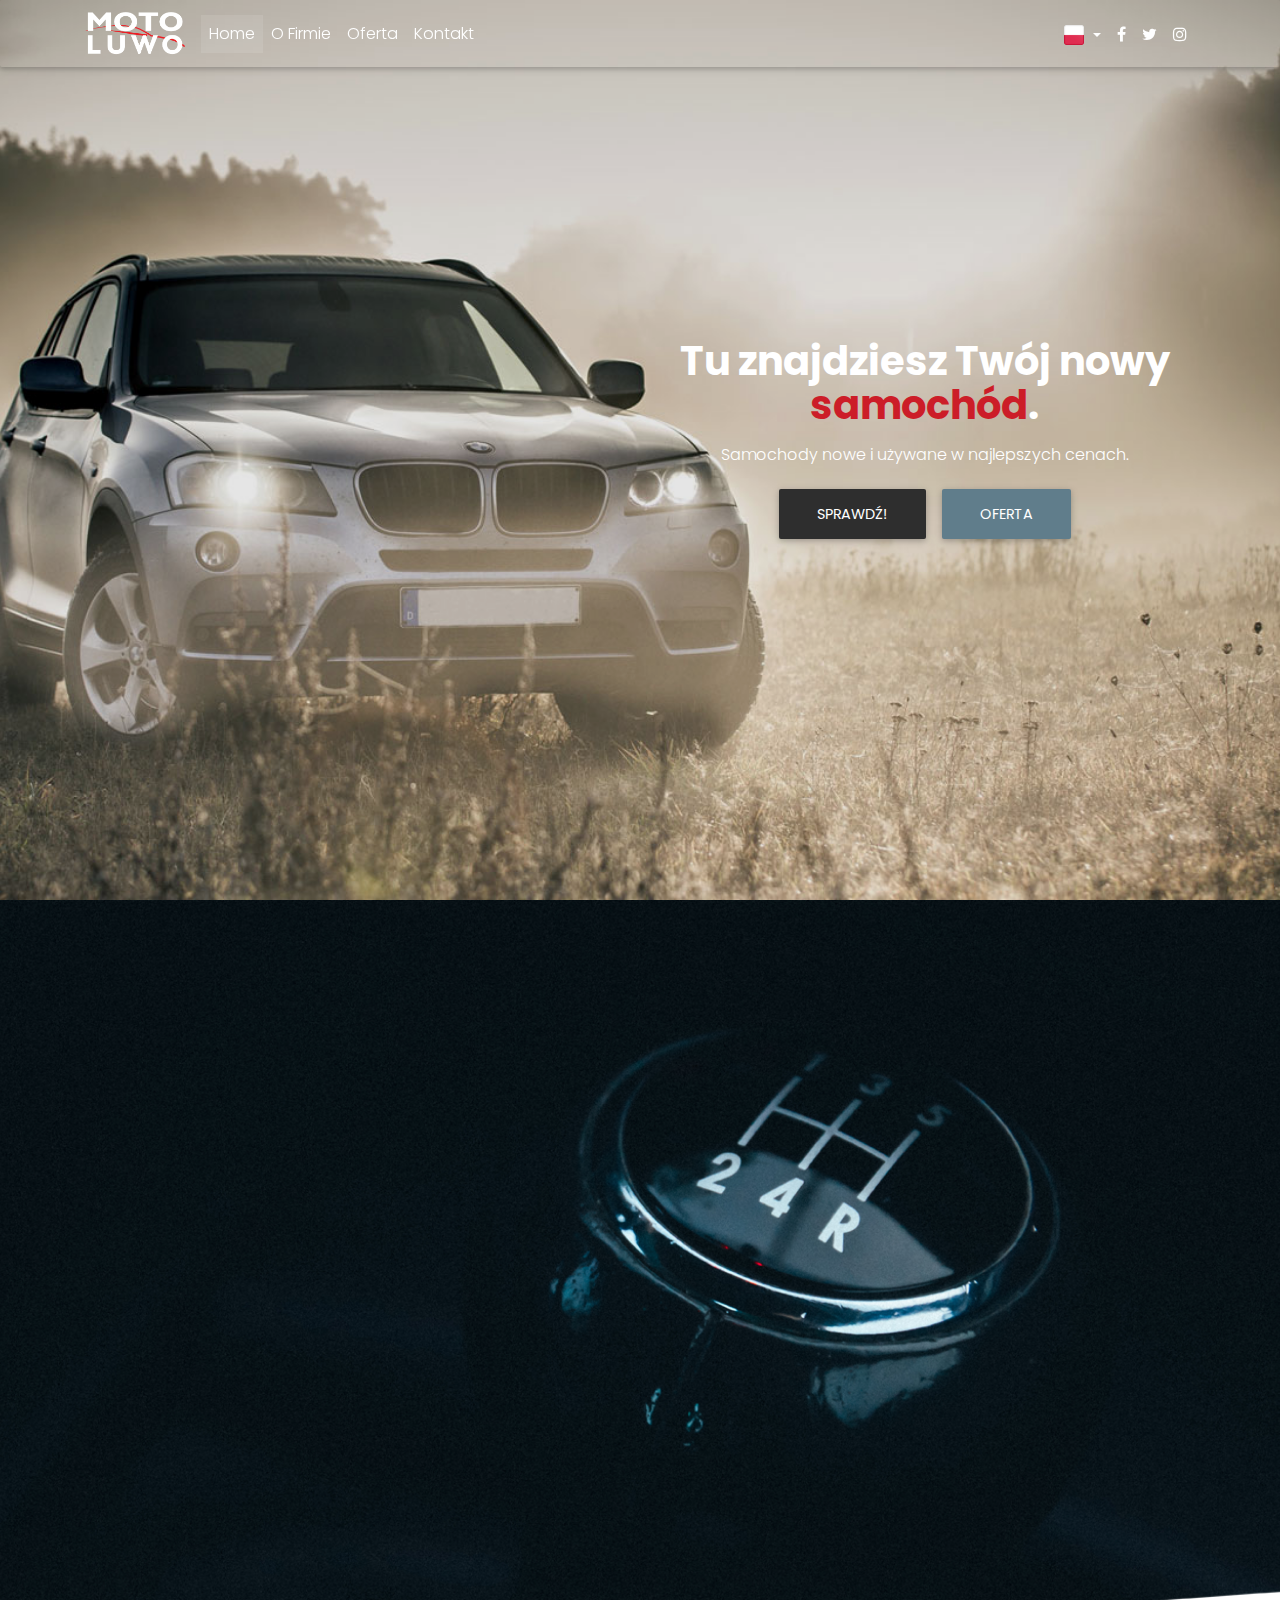
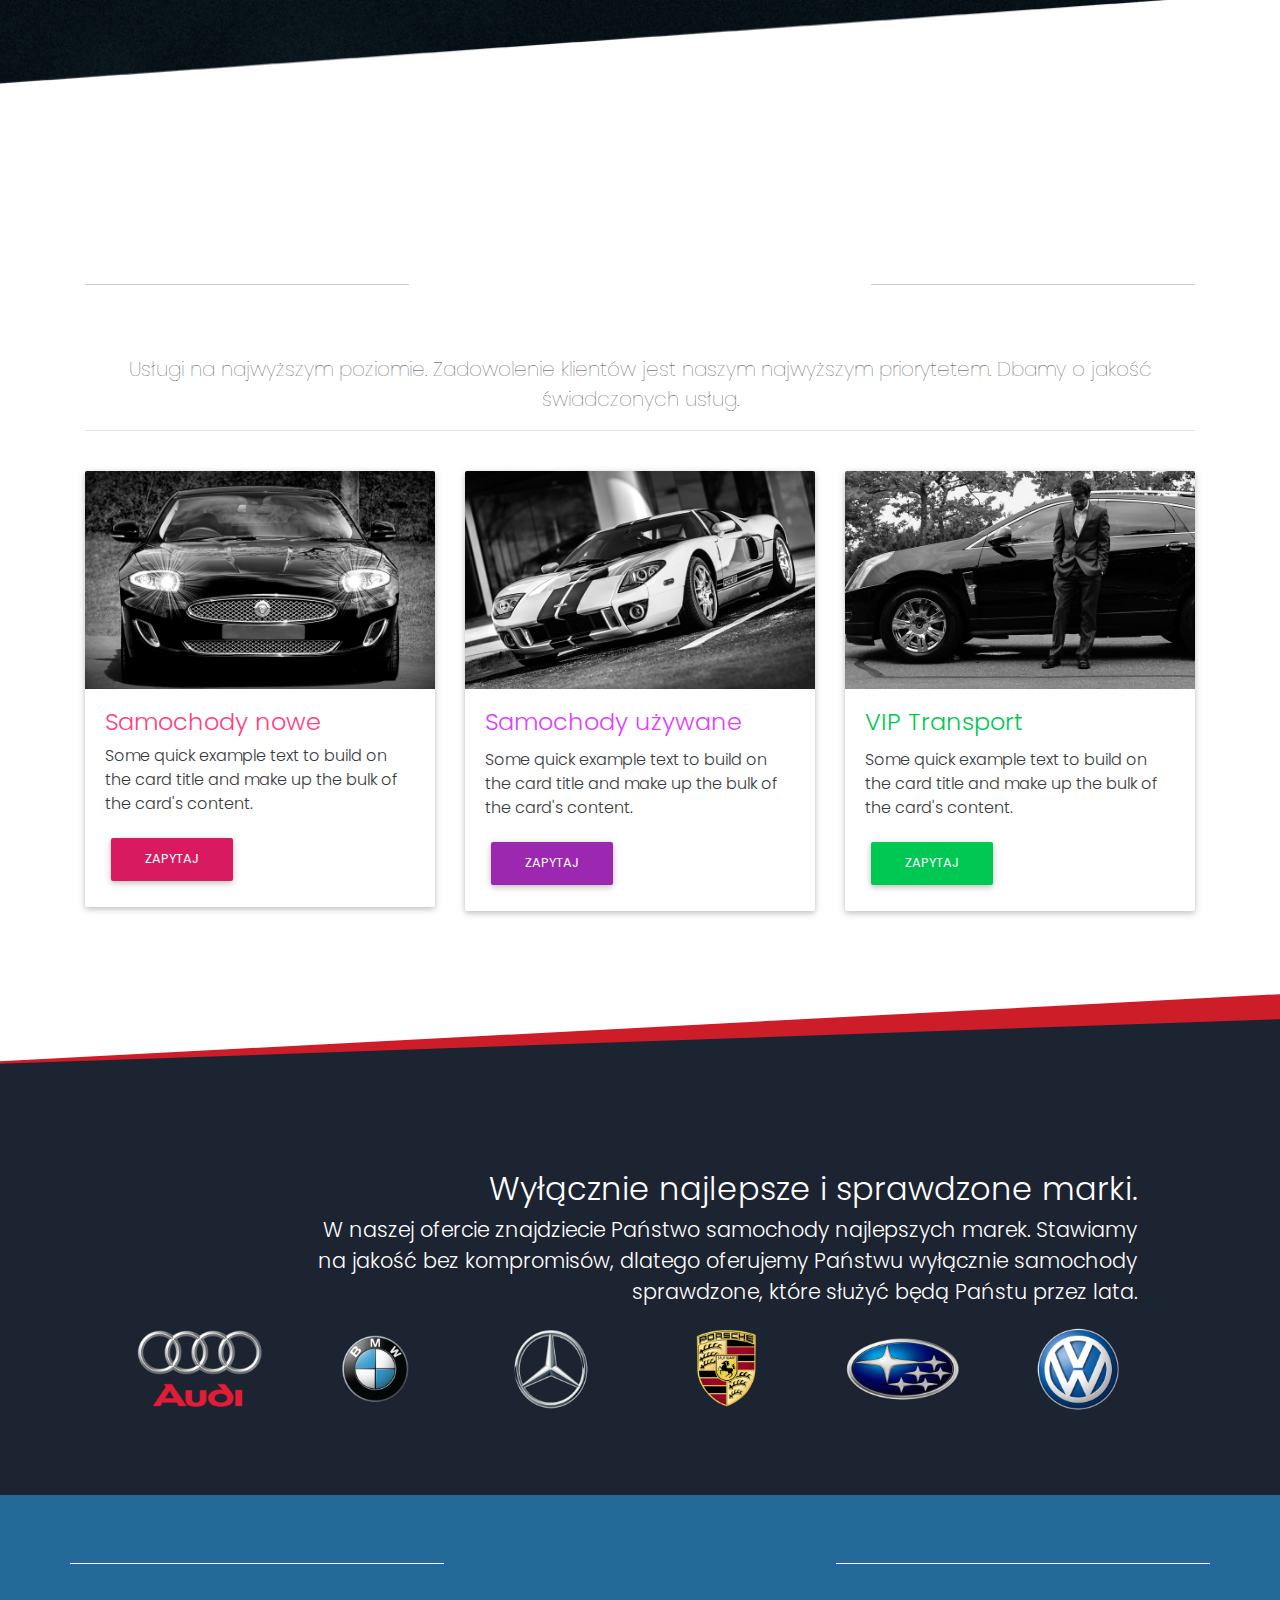
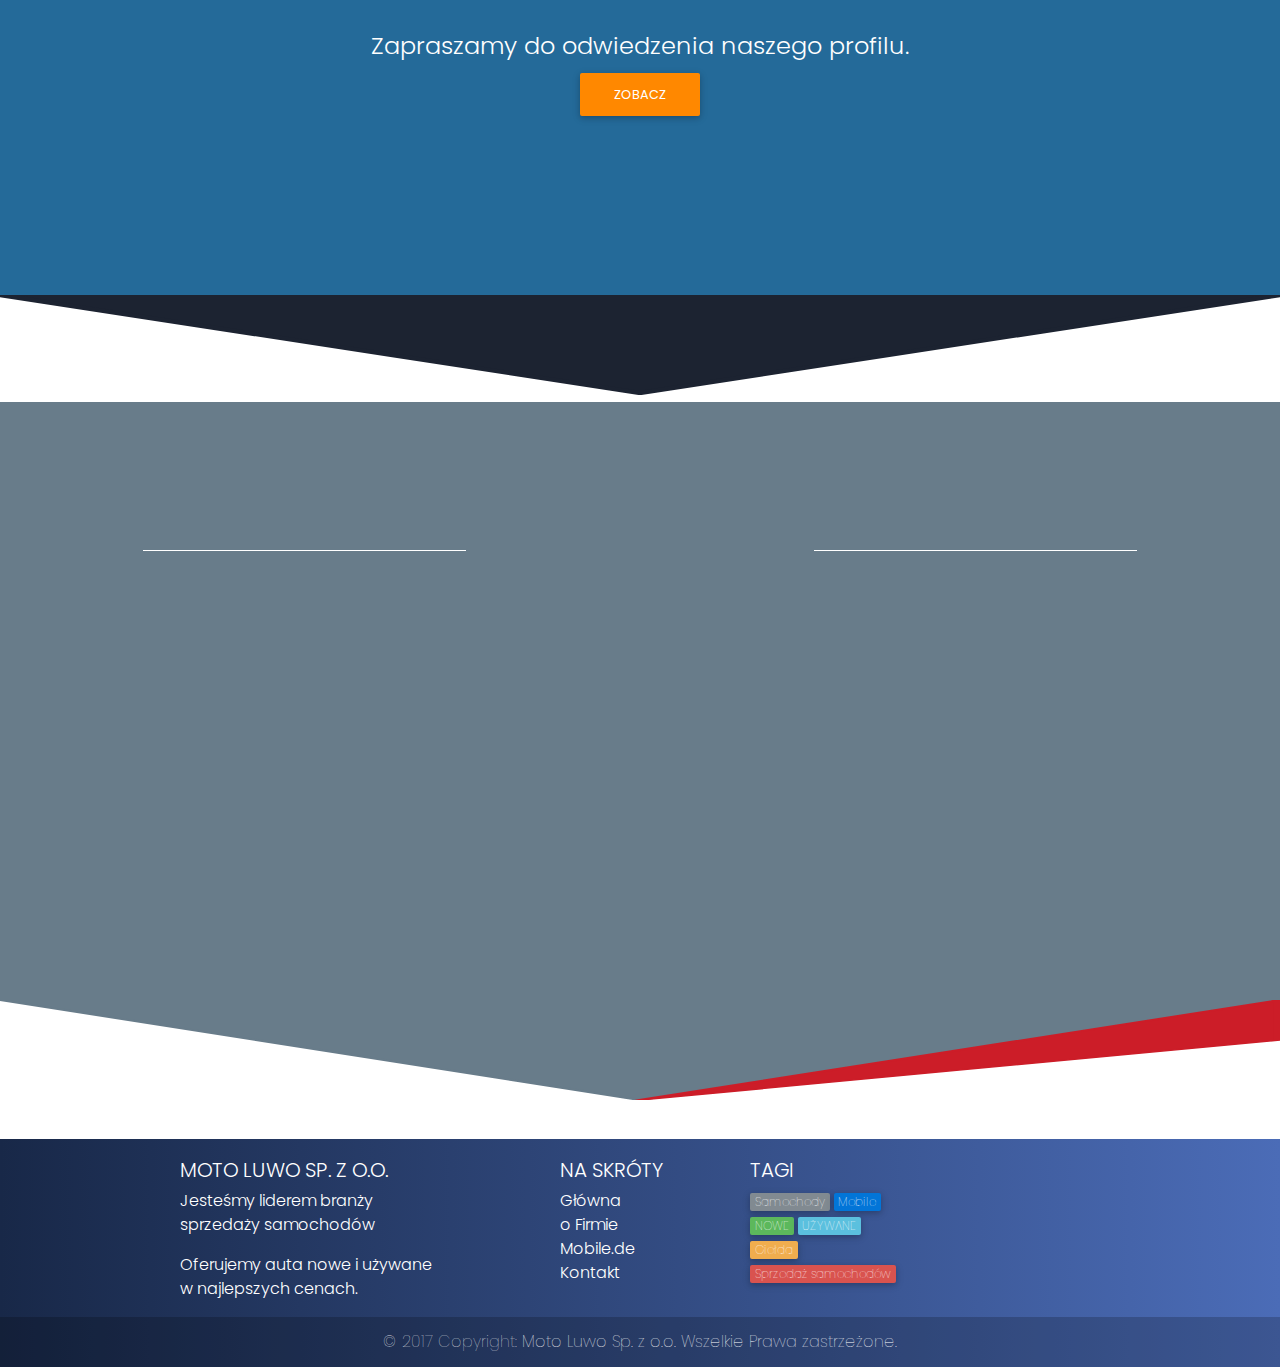
<file: index.html>
<!DOCTYPE html>
<html lang="en">

<head>
    <meta charset="utf-8">
    <meta name="viewport" content="width=device-width, initial-scale=1, shrink-to-fit=no">
    <meta http-equiv="x-ua-compatible" content="ie=edge">

    <title>Motoluwo - All about cars</title>
    <!-- Font Awesome -->
    <link rel="stylesheet" href="https://maxcdn.bootstrapcdn.com/font-awesome/4.6.0/css/font-awesome.min.css">
    <!-- Linear Icons -->
    <link rel="stylesheet" href="https://cdn.linearicons.com/free/1.0.0/icon-font.min.css">
    <!-- Bootstrap core CSS -->
    <link href="css/bootstrap.min.css" rel="stylesheet">
    <!-- Material Design Bootstrap -->
    <link href="sass/mdb.css" rel="stylesheet">
</head>

<body>
    <!--Navbar-->
    <nav class="navbar navbar-dark navbar-fixed-top scrolling-navbar">

        <!-- Collapse button-->
        <button class="navbar-toggler hidden-sm-up" type="button" data-toggle="collapse" data-target="#collapseEx">
            <i class="fa fa-bars"></i>
        </button>

        <div class="container">

            <!--Collapse content-->
            <div class="collapse navbar-toggleable-xs" id="collapseEx">
                <!--Navbar Brand-->
                <a class="navbar-brand" href="index.html"><img src="img/logo/moto_luwo_logo_white.png" alt="" width="100px"></a>
                <!--Links-->
                <ul class="nav navbar-nav">
                    <li class="nav-item active">
                        <a class="nav-link" href="index.html">Home <span class="sr-only">(current)</span></a>
                    </li>
                    <li class="nav-item">
                        <a class="nav-link" href="firma.html">O Firmie</a>
                    </li>
                    <li class="nav-item">
                        <a class="nav-link" href="oferta.html">Oferta</a>
                    </li>
                    <li class="nav-item">
                        <a class="nav-link" href="kontakt.html">Kontakt</a>
                    </li>
                </ul>
                <!--Navbar icons-->
                <ul class="nav navbar-nav nav-flex-icons">
                    <!-- Języki -->
                      <li class="nav-item btn-group">
                        <a class="nav-link dropdown-toggle" id="dropdownMenu2" data-toggle="dropdown" aria-haspopup="true" aria-expanded="false"> <img src="img/lang/polish.png" width="20px;" alt=""> </a>
                          <div class="dropdown-menu" aria-labelledby="dropdownMenu2">
                            <ul class="dropdown-item item item-lang">
                              <li class="item-left "><a href=""><img src="img/lang/german.png" alt="" width="20px"> Deutsch</a></li>
                            </ul>
                          </div>
                      </li>
                    <li class="nav-item">
                        <a class="nav-link"><i class="fa fa-facebook"></i></a>
                    </li>
                    <li class="nav-item">
                        <a class="nav-link"><i class="fa fa-twitter"></i></a>
                    </li>
                    <li class="nav-item">
                        <a class="nav-link"><i class="fa fa-instagram"></i></a>
                    </li>
                </ul>
            </div>
            <!--/.Collapse content-->

        </div>

    </nav>
    <!--/.Navbar-->

    <!--Hero-->
    <div class="view hm-black-slight hero-view">
        <div class="full-bg-img flex-center">

        <div class="container">
            <div class="row">
                <div class="col-md-6">

                </div>
                <div class="col-md-6">
                    <ul>
                <li>
                    <h1 class="h1-responsive wow fadeInDown" data-wow-delay="0.2s">Tu znajdziesz Twój nowy <span class="moto-text-red">samochód</span>.</h1></li>
                <li>
                    <p class="wow fadeInDown">Samochody nowe i używane w najlepszych cenach.</p>
                </li>
                <li>
                    <a id="start" class="btn btn-elegant btn-lg wow fadeInLeft" data-wow-delay="0.2s">Sprawdź!</a>
                    <a href="oferta.html" class="btn btn-blue-grey btn-lg wow fadeInRight" data-wow-delay="0.2s">Oferta</a>
                </li>
            </ul>
                </div>
            </div>
        </div>

        </div>
    </div>
    <!--/.Hero-->

    <!-- First section -->
    <div class="main-view outer">
        <div class="container">
            <div class="row main-text">
                <div class="col-md-6 wow fadeInLeft">
                    <h2>Witaj na naszej stronie</h2>
                    <hr>
                    <p class="lead">Firma MOTO LUWO Sp. z o.o. to zespół ludzi, którzy wychodząc naprzeciw Twoim potrzebom oferują odpowiednio dopasowany model samochodu, dzięki czemu będziesz zadowolony,  zaoszczędzisz czas oraz pieniądze.</p>
                    <br>
                    <button type="button" class="btn btn-danger intro-button end">Poznaj nasze usługi!</button>
                </div>
                <div class="col-md-6">

                </div>
            </div>
        </div>
    </div>
     <!-- /. First Section -->

    <!-- Second Section -->
    <div class="container second-section">
        <div class="row">
            <div class="col-xs-12">
                <div class="divider-new dark">
                        <h2 class="h2-responsive wow fadeInUp target-scroll">Naszym Klientom oferujemy</h2>
                </div>
                <p class="lead text-xs-center">Usługi na najwyższym poziomie. Zadowolenie klientów jest naszym najwyższym priorytetem. Dbamy o jakość świadczonych usług.</p>
                <hr>
                <br>
            </div>
        </div>
        <div class="row">
            <div class="col-md-4">
                <!--Card-->
                <div class="card">

                    <!--Card image-->
                    <div class="view overlay hm-white-slight">
                        <img src="img/card_car_1.jpg" alt="">
                        <a href="#">
                            <div class="mask waves-effect waves-light"></div>
                        </a>
                    </div>
                    <!--/.Card image-->

                    <!--Card content-->
                    <div class="card-block">
                        <!--Title-->
                        <h4 class="card-titl buy-card">Samochody nowe</h4>
                        <!--Text-->
                        <p class="card-text">Some quick example text to build on the card title and make up the bulk of the card's content.</p>
                        <a href="oferta.html" class="btn  pink darken-1"> <span class="lnr lnr-chevron-right"></span> Zapytaj</a>
                    </div>
                    <!--/.Card content-->

                </div>
                <!--/.Card-->
            </div>
            <div class="col-md-4">
                <!--Card-->
                <div class="card">

                    <!--Card image-->
                    <div class="view overlay hm-white-slight">
                        <img src="img/card_car_3.jpg" alt="">
                        <a href="#">
                            <div class="mask waves-effect waves-light"></div>
                        </a>
                    </div>
                    <!--/.Card image-->

                    <!--Card content-->
                    <div class="card-block">
                        <!--Title-->
                        <h4 class="card-title sell-card">Samochody używane</h4>
                        <!--Text-->
                        <p class="card-text">Some quick example text to build on the card title and make up the bulk of the card's content.</p>
                        <a href="oferta.html" class="btn  purple accent-5"> <span class="lnr lnr-chevron-right"></span> Zapytaj</a>

                    </div>
                    <!--/.Card content-->

                </div>
                <!--/.Card-->
            </div>
            <div class="col-md-4">
                <!--Card-->
                    <div class="card">

                        <!--Card image-->
                        <div class="view overlay hm-white-slight">
                            <img src="img/card_car_4.jpg" alt="">
                            <a href="#">
                                <div class="mask waves-effect waves-light"></div>
                            </a>
                        </div>
                        <!--/.Card image-->

                        <!--Card content-->
                        <div class="card-block">
                            <!--Title-->
                            <h4 class="card-title serwis-card">VIP Transport</h4>
                            <!--Text-->
                            <p class="card-text">Some quick example text to build on the card title and make up the bulk of the card's content.</p>
                            <a href="oferta.html" class="btn  green accent-4"> <span class="lnr lnr-chevron-right"></span> Zapytaj</a>
                        </div>
                        <!--/.Card content-->

                    </div>
                    <!--/.Card-->
            </div>
        </div>
    </div>
    <!-- Second Section -->

  <div class="test">
  <!-- Top Navigation -->
      <main>
      </main>
      <section class="ss-style-doublediagonal">
            <div class="container">
                <div class="row">
                    <div class="col-md-10 offset-md-2">
                    <h2 class="text-sm-right">Wyłącznie najlepsze i sprawdzone marki.</h2>
                       <p class="text-sm-right">W naszej ofercie znajdziecie Państwo samochody najlepszych marek. Stawiamy na jakość bez kompromisów, dlatego oferujemy Państwu wyłącznie samochody sprawdzone, które służyć będą Państu przez lata.</p>

                    </div>
                    <div class="car-logos">
                        <div class="row">
                            <div class="col-md-2"><img src="img/audi_logo.png" class="img-fluid" alt=""></div>
                            <div class="col-md-2"><img src="img/bmw_logo.png" class="img-fluid" alt=""></div>
                            <div class="col-md-2"><img src="img/mercedes_logo.png" class="img-fluid" alt=""></div>
                            <div class="col-md-2"><img src="img/porsche_logo.png" class="img-fluid" alt=""></div>
                            <div class="col-md-2"><img src="img/subaru_logo.png" class="img-fluid" alt=""></div>
                            <div class="col-md-2"><img src="img/vw_logo.png" class="img-fluid" alt=""></div>
                        </div>
                    </div>
                </div>
            </div>
      </section>

      <section class="paralax ss-style-bigtriangle view hm-black-light">
        <div class="full-bg-img">
            <div class="container">
                <div class="row">
                    <div class="divider-new">
                        <h2 class="h2-responsive wow fadeInUp">Jesteśmy na Mobile.de!</h2>
                    </div>
                    <h4>Zapraszamy do odwiedzenia naszego profilu.</h4>
                    <a href="https://home.mobile.de/MOTOLUWOSPZOO#ses" target="_blank"><button type="button" class="btn btn-warning">Zobacz</button></a>
                </div>
            </div>
         </div>
      </section>
      <svg id="bigTriangleColor" xmlns="http://www.w3.org/2000/svg" version="1.1" width="100%" height="100" viewBox="0 0 100 102" preserveAspectRatio="none">
        <path d="M0 0 L50 100 L100 0 Z" />
      </svg>
      <section class="color main-contact">
        <div class="container">
            <div id="contact">
                    <div class="divider-new">
                        <h2 class="h2-responsive wow fadeInUp">Skontaktuj się z nami</h2>
                    </div>
                <div class="row">
                <!--First column-->
                <div class="col-md-8">
                    <div id="map-container" class="z-depth-1 wow fadeInUp" style="height: 300px"></div>
                </div>
                <!--/First column-->

                <!--Second column-->
                <div class="col-md-4">
                    <ul class="text-xs-center contact-list">
                        <li class="wow fadeInUp" data-wow-delay="0.2s">
                            <h4 class="text-uppercase">Moto Luwo Sp. z o.o.</h4>
                        </li>
                        <li class="wow fadeInUp" data-wow-delay="0.2s"><span class="lnr lnr-map-marker"></span>
                            <p>ul. Marii Jaremy 14/43,<br> 31-318 Kraków <br> Polska</p>
                        </li>

                        <li class="wow fadeInUp" data-wow-delay="0.3s"><span class="lnr lnr-phone-handset"></span>
                            <p>Tel. +48 668 278 813</p>
                        </li>

                        <li class="wow fadeInUp" data-wow-delay="0.4s"><span class="lnr lnr-envelope"></span>
                            <p><a href="mailto:t.lubiarz@motoluwo.com.pl">t.lubiarz@motoluwo.com.pl</a></p>
                        </li>
                    </ul>
                </div>
                <!--/Second column-->
            </div>
            </div>
          </div>

      </section>

      <svg id="bigTriangleShadow" xmlns="http://www.w3.org/2000/svg" version="1.1" width="100%" height="100" viewBox="0 0 100 100" preserveAspectRatio="none">
        <path id="trianglePath1" d="M0 0 L50 100 L100 0 Z" />
        <path id="trianglePath2" d="M50 100 L100 40 L100 0 Z" />
      </svg>


</div><!-- /container -->


    <!--Footer-->
    <footer class="page-footer center-on-small-only">

        <!--Footer Links-->
        <div class="container">
            <div class="row">

                <!--First column-->
                <div class="col-md-3 offset-lg-1 hidden-lg-down">
                    <h5 class="title">Moto Luwo Sp. z o.o.</h5>
                    <p>Jesteśmy liderem branży sprzedaży samochodów</p>
                    <p>Oferujemy auta nowe i używane w najlepszych cenach.</p>
                </div>
                <!--/.First column-->

                <hr class="hidden-md-up">

                <!--Second column-->
                <div class="col-lg-2 col-md-3 offset-lg-1">
                    <h5 class="title">Na skróty</h5>
                    <ul>
                        <li><a href="index.html"><span class="lnr lnr-arrow-right"></span> Główna</a></li>
                        <li><a href="firma.html"><span class="lnr lnr-arrow-right"></span> o Firmie</a></li>
                        <li><a href="oferta.html"><span class="lnr lnr-arrow-right"></span> Mobile.de</a></li>
                        <li><a href="kontakt.html"><span class="lnr lnr-arrow-right"></span> Kontakt</a></li>
                    </ul>
                </div>
                <!--/.Second column-->

                <hr class="hidden-md-up">

                <!--Third column-->
                <div class="col-lg-2 col-md-3">
                    <h5 class="title">TAGI</h5>
                    <span class="tag tag-default">Samochody</span>
                    <span class="tag tag-primary">Mobile</span>
                    <span class="tag tag-success">NOWE</span>
                    <span class="tag tag-info">UŻYWANE</span>
                    <span class="tag tag-warning">Giełda</span>
                    <span class="tag tag-danger">Sprzedaż samochodów</span>
                </div>

                <!--/.Third column-->

                <hr class="hidden-md-up">

                <!--Fourth column-->
                <div class="col-lg-3 col-md-3 kursy">
                    <ul>
                        <li><script type="text/javascript">
                    var _foxtrade_param = "USD.NBP-EUR.NBP-GBP.NBP-CHF.NBP"
                    </script>
                    <script src="http://www.foxtrade.eu/widgets/knbp/foxtrade_knbp.js"></script>
                        </li>

                    </ul>
                </div>
                <!--/.Fourth column-->

            </div>
        </div>
        <!--/.Footer Links-->

        <!--Copyright-->
        <div class="footer-copyright">
            <div class="container-fluid">
                © 2017 Copyright: <a href="http://www.MDBootstrap.com"> Moto Luwo Sp. z o.o. Wszelkie Prawa zastrzeżone.</a>
            </div>
        </div>
        <!--/.Copyright-->

    </footer>
    <!--/.Footer-->


    <!-- SCRIPTS -->

    <!-- JQuery -->
    <script type="text/javascript" src="js/jquery-2.2.3.min.js"></script>

    <!-- Bootstrap tooltips -->
    <script type="text/javascript" src="js/tether.min.js"></script>

    <!-- Bootstrap core JavaScript -->
    <script type="text/javascript" src="js/bootstrap.min.js"></script>

    <!-- MDB core JavaScript -->
    <script type="text/javascript" src="js/mdb.min.js"></script>

    <!--Google Maps-->
    <script src="http://maps.google.com/maps/api/js"></script>

    <!-- Magme Scripts -->

    <script src="js/magme.js"></script>

    <script>


    </script>

    <!-- Animations init-->
    <script>
        new WOW().init();
    </script>


</body>

</html>
</file>
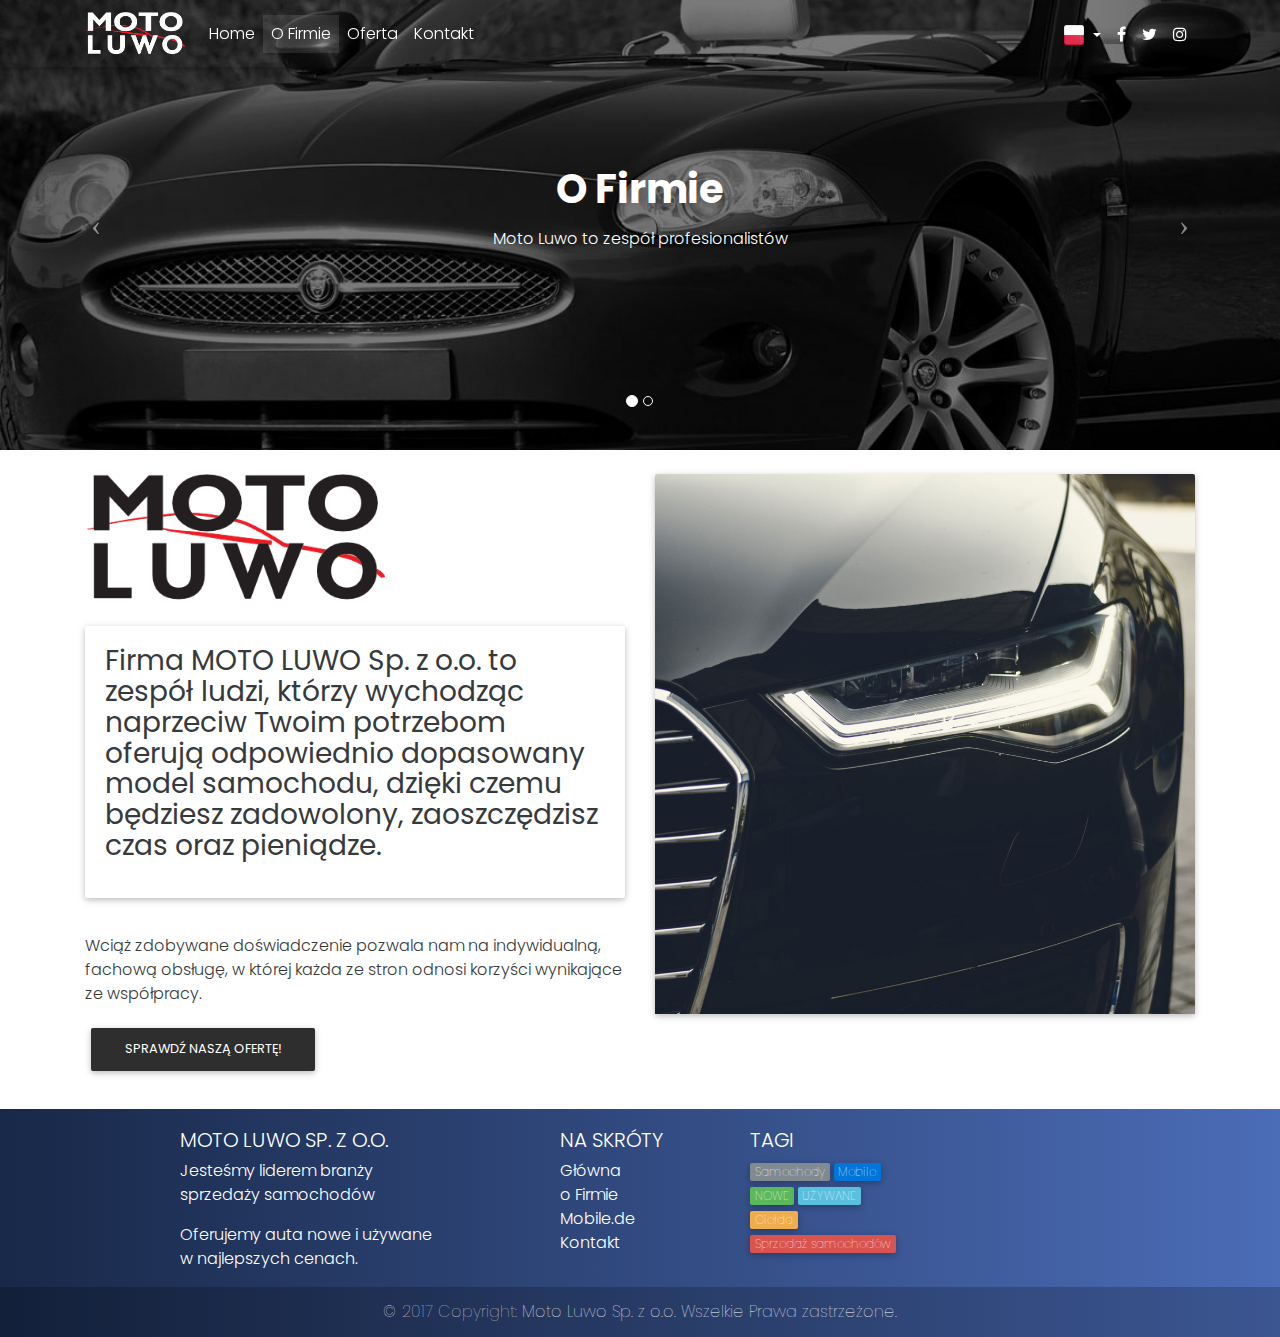
<file: firma.html>
<!DOCTYPE html>
<html lang="en">

<head>
    <meta charset="utf-8">
    <meta name="viewport" content="width=device-width, initial-scale=1, shrink-to-fit=no">
    <meta http-equiv="x-ua-compatible" content="ie=edge">

    <title>Motoluwo - All about cars</title>
    <!-- Font Awesome -->
    <link rel="stylesheet" href="https://maxcdn.bootstrapcdn.com/font-awesome/4.6.0/css/font-awesome.min.css">
    <!-- Linear Icons -->
    <link rel="stylesheet" href="https://cdn.linearicons.com/free/1.0.0/icon-font.min.css">
    <!-- Bootstrap core CSS -->
    <link href="css/bootstrap.min.css" rel="stylesheet">
    <!-- Material Design Bootstrap -->
    <link href="sass/mdb.css" rel="stylesheet">
</head>

<body>
    <!--Navbar-->
    <nav class="navbar navbar-dark navbar-fixed-top scrolling-navbar">

        <!-- Collapse button-->
        <button class="navbar-toggler hidden-sm-up" type="button" data-toggle="collapse" data-target="#collapseEx">
            <i class="fa fa-bars"></i>
        </button>

        <div class="container">

            <!--Collapse content-->
            <div class="collapse navbar-toggleable-xs" id="collapseEx">
                <!--Navbar Brand-->
                <a class="navbar-brand" href="index.html"><img src="img/logo/moto_luwo_logo_white.png" alt="" width="100px"></a>
                <!--Links-->
                <ul class="nav navbar-nav">
                    <li class="nav-item">
                        <a class="nav-link" href="index.html">Home <span class="sr-only">(current)</span></a>
                    </li>
                    <li class="nav-item active">
                        <a class="nav-link" href="firma.html">O Firmie</a>
                    </li>
                    <li class="nav-item">
                        <a class="nav-link" href="oferta.html">Oferta</a>
                    </li>
                    <li class="nav-item">
                        <a class="nav-link" href="kontakt.html">Kontakt</a>
                    </li>
                </ul>
                <!--Navbar icons-->
                <ul class="nav navbar-nav nav-flex-icons">
                    <!-- Języki -->
                      <li class="nav-item btn-group">
                        <a class="nav-link dropdown-toggle" id="dropdownMenu2" data-toggle="dropdown" aria-haspopup="true" aria-expanded="false"> <img src="img/lang/polish.png" width="20px;" alt=""> </a>
                          <div class="dropdown-menu" aria-labelledby="dropdownMenu2">
                            <ul class="dropdown-item item item-lang">
                              <li class="item-left "><a href=""><img src="img/lang/german.png" alt="" width="20px"> Deutsch</a></li>
                            </ul>
                          </div>
                      </li>
                    <li class="nav-item">
                        <a class="nav-link"><i class="fa fa-facebook"></i></a>
                    </li>
                    <li class="nav-item">
                        <a class="nav-link"><i class="fa fa-twitter"></i></a>
                    </li>
                    <li class="nav-item">
                        <a class="nav-link"><i class="fa fa-instagram"></i></a>
                    </li>
                </ul>
            </div>
            <!--/.Collapse content-->

        </div>

    </nav>
    <!--/.Navbar-->

    <!--Carousel Wrapper-->
    <div id="carousel-example-1" class="carousel slide carousel-fade" data-ride="carousel">
        <!--Indicators-->
        <ol class="carousel-indicators">
            <li data-target="#carousel-example-1" data-slide-to="0" class="active"></li>
            <li data-target="#carousel-example-1" data-slide-to="1"></li>
        </ol>
        <!--/.Indicators-->

        <!--Slides-->
        <div class="carousel-inner" role="listbox">

            <!--First slide-->
            <div class="carousel-item active">
                <!--Caption-->
                <div class="flex-center animated fadeInDown">
                    <ul>
                        <li>
                            <h1 class="h1-responsive">O Firmie</h1></li>
                        <li>
                            <p>Moto Luwo to zespół profesionalistów</p>
                        </li>
                    </ul>
                </div>
                <!--Caption-->
            </div>
            <!--/.First slide-->

            <!--Second slide -->
            <div class="carousel-item">
                <!--Caption-->
                <div class="flex-center animated fadeInDown">
                    <ul>
                        <li>
                            <h1 class="h1-responsive">Samochody to nasza pasja!</h1>
                        </li>
                        <li>
                            <p>Dlatego oferujemy Państwu usługi na wysokim poziomie.</p>
                        </li>
                    </ul>
                </div>
                <!--Caption-->
            </div>
            <!--/.Second slide -->

        </div>
        <!--/.Slides-->

        <!--Controls-->
        <a class="left carousel-control" href="#carousel-example-1" role="button" data-slide="prev">
            <span class="icon-prev" aria-hidden="true"></span>
            <span class="sr-only">Poprzedni</span>
        </a>
        <a class="right carousel-control" href="#carousel-example-1" role="button" data-slide="next">
            <span class="icon-next" aria-hidden="true"></span>
            <span class="sr-only">Następny</span>
        </a>
        <!--/.Controls-->
    </div>
    <!--/.Carousel Wrapper-->

    <br>

    <!--Content-->
    <div class="container">
        <div class="row">
            <div class="col-md-6 wow fadeInLeft">
                <img src="img/logo/moto_luwo_logo.png" class="img-fluid" width="300px" alt="">
                <br>
                <div class="card">
                    <div class="card-block">
                        <h3>Firma MOTO LUWO Sp. z o.o. to zespół ludzi, którzy wychodząc naprzeciw Twoim potrzebom oferują odpowiednio dopasowany model samochodu, dzięki czemu będziesz zadowolony,  zaoszczędzisz czas oraz pieniądze.</h3>
                    </div>
                </div>
                <br>
                <p>Wciąż zdobywane doświadczenie pozwala nam na indywidualną, fachową obsługę, w której każda ze stron odnosi korzyści wynikające ze współpracy.</p>
                <a href=""><button type="button" class="btn btn-elegant">Sprawdź naszą ofertę!</button></a>
            </div>
            <div class="col-md-6 wow fadeInRight">
                <div class="card">
                    <img src="img/ofirmie_main.jpg" class="img-fluid" alt="">
                </div>
            </div>

        </div>
    </div>
    <!--/.Content-->


    <!--Footer-->
    <footer class="page-footer center-on-small-only">

        <!--Footer Links-->
        <div class="container">
            <div class="row">

                <!--First column-->
                <div class="col-md-3 offset-lg-1 hidden-lg-down">
                    <h5 class="title">Moto Luwo Sp. z o.o.</h5>
                    <p>Jesteśmy liderem branży sprzedaży samochodów</p>
                    <p>Oferujemy auta nowe i używane w najlepszych cenach.</p>
                </div>
                <!--/.First column-->

                <hr class="hidden-md-up">

                <!--Second column-->
                <div class="col-lg-2 col-md-3 offset-lg-1">
                    <h5 class="title">Na skróty</h5>
                    <ul>
                        <li><a href="index.html"><span class="lnr lnr-arrow-right"></span> Główna</a></li>
                        <li><a href="firma.html"><span class="lnr lnr-arrow-right"></span> o Firmie</a></li>
                        <li><a href="oferta.html"><span class="lnr lnr-arrow-right"></span> Mobile.de</a></li>
                        <li><a href="kontakt.html"><span class="lnr lnr-arrow-right"></span> Kontakt</a></li>
                    </ul>
                </div>
                <!--/.Second column-->

                <hr class="hidden-md-up">

                <!--Third column-->
                <div class="col-lg-2 col-md-3">
                    <h5 class="title">TAGI</h5>
                    <span class="tag tag-default">Samochody</span>
                    <span class="tag tag-primary">Mobile</span>
                    <span class="tag tag-success">NOWE</span>
                    <span class="tag tag-info">UŻYWANE</span>
                    <span class="tag tag-warning">Giełda</span>
                    <span class="tag tag-danger">Sprzedaż samochodów</span>
                </div>

                <!--/.Third column-->

                <hr class="hidden-md-up">

                <!--Fourth column-->
                <div class="col-lg-3 col-md-3 kursy">
                    <ul>
                        <li><script type="text/javascript">
                    var _foxtrade_param = "USD.NBP-EUR.NBP-GBP.NBP-CHF.NBP"
                    </script>
                    <script src="http://www.foxtrade.eu/widgets/knbp/foxtrade_knbp.js"></script>
                        </li>

                    </ul>
                </div>
                <!--/.Fourth column-->

            </div>
        </div>
        <!--/.Footer Links-->

        <!--Copyright-->
        <div class="footer-copyright">
            <div class="container-fluid">
                © 2017 Copyright: <a href="http://www.MDBootstrap.com"> Moto Luwo Sp. z o.o. Wszelkie Prawa zastrzeżone.</a>
            </div>
        </div>
        <!--/.Copyright-->

    </footer>
    <!--/.Footer-->


    <!-- SCRIPTS -->

    <!-- JQuery -->
    <script type="text/javascript" src="js/jquery-2.2.3.min.js"></script>

    <!-- Bootstrap tooltips -->
    <script type="text/javascript" src="js/tether.min.js"></script>

    <!-- Bootstrap core JavaScript -->
    <script type="text/javascript" src="js/bootstrap.min.js"></script>

    <!-- MDB core JavaScript -->
    <script type="text/javascript" src="js/mdb.min.js"></script>

    <!--Google Maps-->
    <script src="http://maps.google.com/maps/api/js"></script>

    <!-- Magme Scripts -->

    <script src="js/magme.js"></script>

    <script>


    </script>

    <!-- Animations init-->
    <script>
        new WOW().init();
    </script>


</body>

</html>
</file>
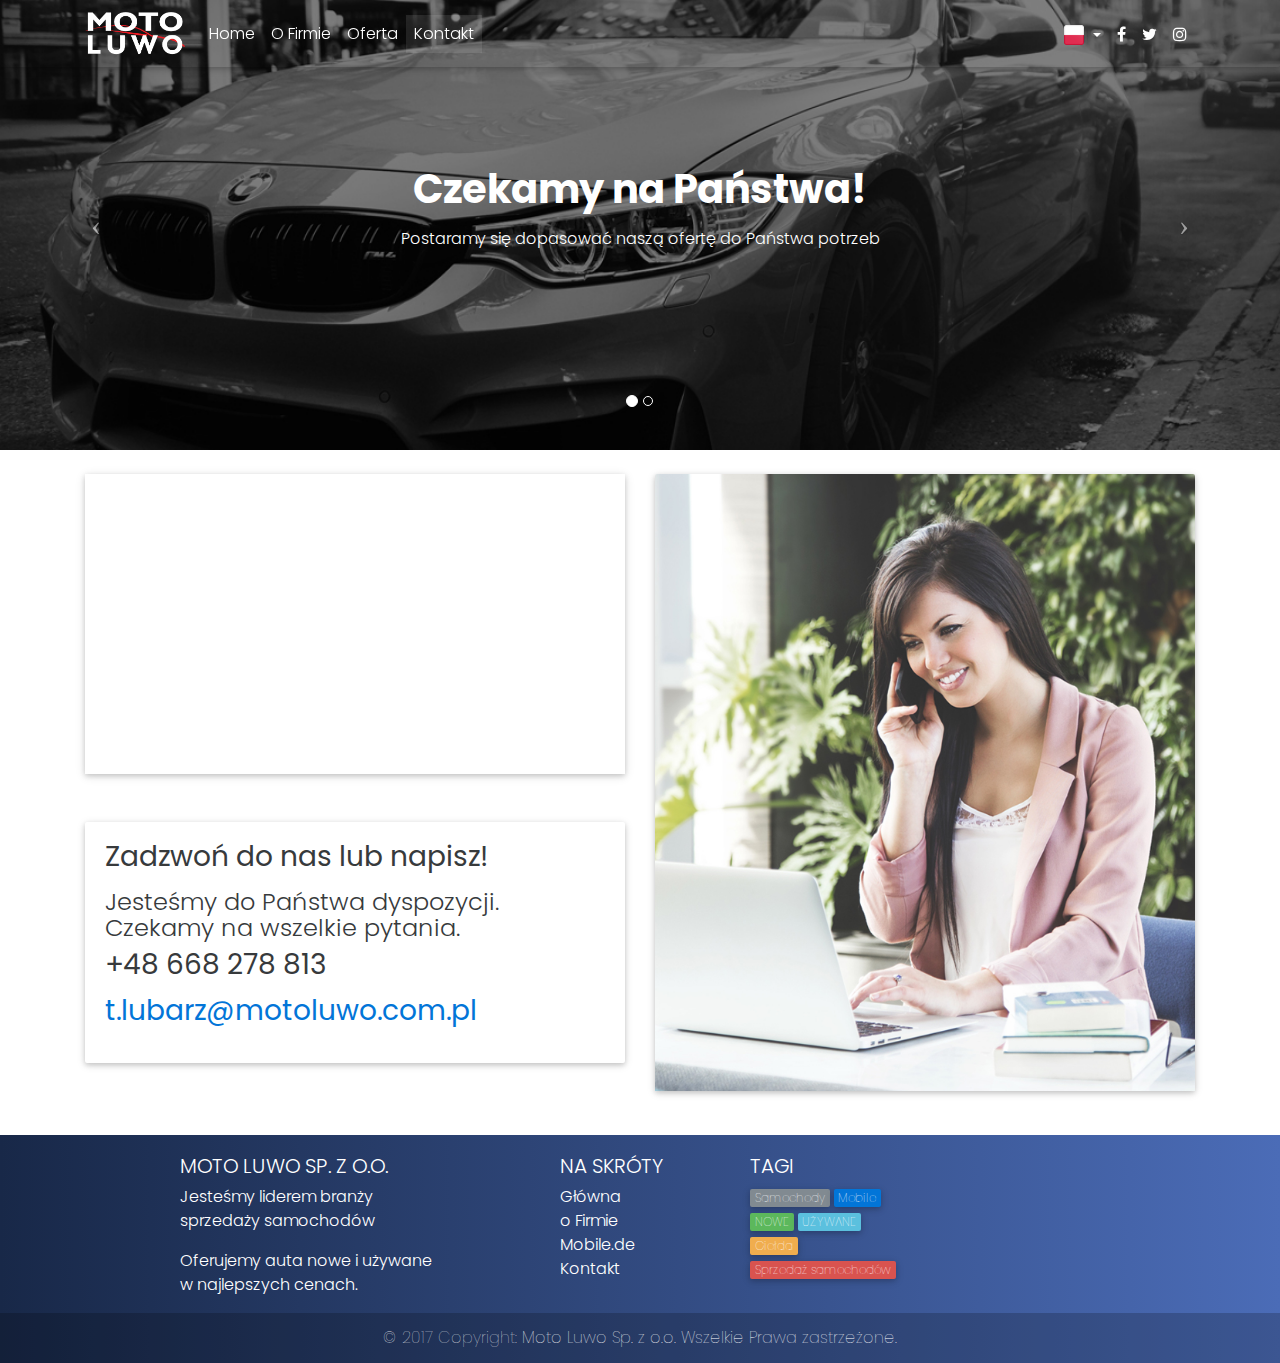
<file: kontakt.html>
<!DOCTYPE html>
<html lang="en">

<head>
    <meta charset="utf-8">
    <meta name="viewport" content="width=device-width, initial-scale=1, shrink-to-fit=no">
    <meta http-equiv="x-ua-compatible" content="ie=edge">

    <title>Motoluwo - All about cars</title>
    <!-- Font Awesome -->
    <link rel="stylesheet" href="https://maxcdn.bootstrapcdn.com/font-awesome/4.6.0/css/font-awesome.min.css">
    <!-- Linear Icons -->
    <link rel="stylesheet" href="https://cdn.linearicons.com/free/1.0.0/icon-font.min.css">
    <!-- Bootstrap core CSS -->
    <link href="css/bootstrap.min.css" rel="stylesheet">
    <!-- Material Design Bootstrap -->
    <link href="sass/mdb.css" rel="stylesheet">
</head>

<body>
    <!--Navbar-->
    <nav class="navbar navbar-dark navbar-fixed-top scrolling-navbar">

        <!-- Collapse button-->
        <button class="navbar-toggler hidden-sm-up" type="button" data-toggle="collapse" data-target="#collapseEx">
            <i class="fa fa-bars"></i>
        </button>

        <div class="container">

            <!--Collapse content-->
            <div class="collapse navbar-toggleable-xs" id="collapseEx">
                <!--Navbar Brand-->
                <a class="navbar-brand" href="index.html"><img src="img/logo/moto_luwo_logo_white.png" alt="" width="100px"></a>
                <!--Links-->
                <ul class="nav navbar-nav">
                    <li class="nav-item">
                        <a class="nav-link" href="index.html">Home <span class="sr-only">(current)</span></a>
                    </li>
                    <li class="nav-item">
                        <a class="nav-link" href="firma.html">O Firmie</a>
                    </li>
                    <li class="nav-item">
                        <a class="nav-link" href="oferta.html">Oferta</a>
                    </li>
                    <li class="nav-item active">
                        <a class="nav-link" href="kontakt.html">Kontakt</a>
                    </li>
                </ul>
                <!--Navbar icons-->
                <ul class="nav navbar-nav nav-flex-icons">
                    <!-- Języki -->
                      <li class="nav-item btn-group">
                        <a class="nav-link dropdown-toggle" id="dropdownMenu2" data-toggle="dropdown" aria-haspopup="true" aria-expanded="false"> <img src="img/lang/polish.png" width="20px;" alt=""> </a>
                          <div class="dropdown-menu" aria-labelledby="dropdownMenu2">
                            <ul class="dropdown-item item item-lang">
                              <li class="item-left "><a href=""><img src="img/lang/german.png" alt="" width="20px"> Deutsch</a></li>
                            </ul>
                          </div>
                      </li>
                    <li class="nav-item">
                        <a class="nav-link"><i class="fa fa-facebook"></i></a>
                    </li>
                    <li class="nav-item">
                        <a class="nav-link"><i class="fa fa-twitter"></i></a>
                    </li>
                    <li class="nav-item">
                        <a class="nav-link"><i class="fa fa-instagram"></i></a>
                    </li>
                </ul>
            </div>
            <!--/.Collapse content-->

        </div>

    </nav>
    <!--/.Navbar-->

    <!--Carousel Wrapper-->
    <div id="carousel-example-1" class="carousel slide carousel-fade" data-ride="carousel">
        <!--Indicators-->
        <ol class="carousel-indicators">
            <li data-target="#carousel-example-1" data-slide-to="0" class="active"></li>
            <li data-target="#carousel-example-1" data-slide-to="1"></li>
        </ol>
        <!--/.Indicators-->

        <!--Slides-->
        <div class="carousel-inner" role="listbox">

            <!--First slide-->
            <div class="carousel-item kontakt active">
                <!--Caption-->
                <div class="flex-center animated fadeInDown">
                    <ul>
                        <li>
                            <h1 class="h1-responsive">Czekamy na Państwa!</h1></li>
                        <li>
                            <p>Postaramy się dopasować naszą ofertę do Państwa potrzeb</p>
                        </li>
                    </ul>
                </div>
                <!--Caption-->
            </div>
            <!--/.First slide-->

            <!--Second slide -->
            <div class="carousel-item kontakt">
                <!--Caption-->
                <div class="flex-center animated fadeInDown">
                    <ul>
                        <li>
                            <h1 class="h1-responsive">Skontaktuj się z nami</h1>
                        </li>
                        <li>
                            <p>Jesteśmy do Państwa dyspozycji.</p>
                        </li>
                    </ul>
                </div>
                <!--Caption-->
            </div>
            <!--/.Second slide -->

        </div>
        <!--/.Slides-->

        <!--Controls-->
        <a class="left carousel-control" href="#carousel-example-1" role="button" data-slide="prev">
            <span class="icon-prev" aria-hidden="true"></span>
            <span class="sr-only">Poprzedni</span>
        </a>
        <a class="right carousel-control" href="#carousel-example-1" role="button" data-slide="next">
            <span class="icon-next" aria-hidden="true"></span>
            <span class="sr-only">Następny</span>
        </a>
        <!--/.Controls-->
    </div>
    <!--/.Carousel Wrapper-->

    <br>

    <!--Content-->
    <div class="container">
        <div class="row">
            <div class="col-md-6">
                <div id="map-container" class="z-depth-1 wow fadeInLeft" style="height: 300px"></div>
                <br><br>
                <div class="card wow fadeInLeft">
                    <div class="card-block">
                        <h3>Zadzwoń do nas lub napisz!</h3>
                        <h4>Jesteśmy do Państwa dyspozycji. Czekamy na wszelkie pytania.</h4>
                        <h3><span class="lnr lnr-phone-handset"></span> +48 668 278 813</h3>
                        <h3><span class="lnr lnr-envelope"></span> <a href="mailto:t.lubarz@motoluwo.com.pl" class="contact-mail">t.lubarz@motoluwo.com.pl</a></h3>
                    </div>
                </div>
            </div>
            <div class="col-md-6 wow fadeInRight">
                <div class="card">
                    <img src="img/kontakt_women.jpg" alt="">
                </div>
           </div>
        </div>


    </div>
    <!--/.Content-->


    <!--Footer-->
    <footer class="page-footer center-on-small-only">

        <!--Footer Links-->
        <div class="container">
            <div class="row">

                <!--First column-->
                <div class="col-md-3 offset-lg-1 hidden-lg-down">
                    <h5 class="title">Moto Luwo Sp. z o.o.</h5>
                    <p>Jesteśmy liderem branży sprzedaży samochodów</p>
                    <p>Oferujemy auta nowe i używane w najlepszych cenach.</p>
                </div>
                <!--/.First column-->

                <hr class="hidden-md-up">

                <!--Second column-->
                <div class="col-lg-2 col-md-3 offset-lg-1">
                    <h5 class="title">Na skróty</h5>
                    <ul>
                        <li><a href="index.html"><span class="lnr lnr-arrow-right"></span> Główna</a></li>
                        <li><a href="firma.html"><span class="lnr lnr-arrow-right"></span> o Firmie</a></li>
                        <li><a href="oferta.html"><span class="lnr lnr-arrow-right"></span> Mobile.de</a></li>
                        <li><a href="kontakt.html"><span class="lnr lnr-arrow-right"></span> Kontakt</a></li>
                    </ul>
                </div>
                <!--/.Second column-->

                <hr class="hidden-md-up">

                <!--Third column-->
                <div class="col-lg-2 col-md-3">
                    <h5 class="title">TAGI</h5>
                    <span class="tag tag-default">Samochody</span>
                    <span class="tag tag-primary">Mobile</span>
                    <span class="tag tag-success">NOWE</span>
                    <span class="tag tag-info">UŻYWANE</span>
                    <span class="tag tag-warning">Giełda</span>
                    <span class="tag tag-danger">Sprzedaż samochodów</span>
                </div>

                <!--/.Third column-->

                <hr class="hidden-md-up">

                <!--Fourth column-->
                <div class="col-lg-3 col-md-3 kursy">
                    <ul>
                        <li><script type="text/javascript">
                    var _foxtrade_param = "USD.NBP-EUR.NBP-GBP.NBP-CHF.NBP"
                    </script>
                    <script src="http://www.foxtrade.eu/widgets/knbp/foxtrade_knbp.js"></script>
                        </li>

                    </ul>
                </div>
                <!--/.Fourth column-->

            </div>
        </div>
        <!--/.Footer Links-->

        <!--Copyright-->
        <div class="footer-copyright">
            <div class="container-fluid">
                © 2017 Copyright: <a href="http://www.MDBootstrap.com"> Moto Luwo Sp. z o.o. Wszelkie Prawa zastrzeżone.</a>
            </div>
        </div>
        <!--/.Copyright-->

    </footer>
    <!--/.Footer-->


    <!-- SCRIPTS -->

    <!-- JQuery -->
    <script type="text/javascript" src="js/jquery-2.2.3.min.js"></script>

    <!-- Bootstrap tooltips -->
    <script type="text/javascript" src="js/tether.min.js"></script>

    <!-- Bootstrap core JavaScript -->
    <script type="text/javascript" src="js/bootstrap.min.js"></script>

    <!-- MDB core JavaScript -->
    <script type="text/javascript" src="js/mdb.min.js"></script>

    <!--Google Maps-->
    <script src="http://maps.google.com/maps/api/js"></script>

    <!-- Magme Scripts -->

    <script src="js/magme.js"></script>

    <script>


    </script>

    <!-- Animations init-->
    <script>
        new WOW().init();
    </script>


</body>

</html>
</file>
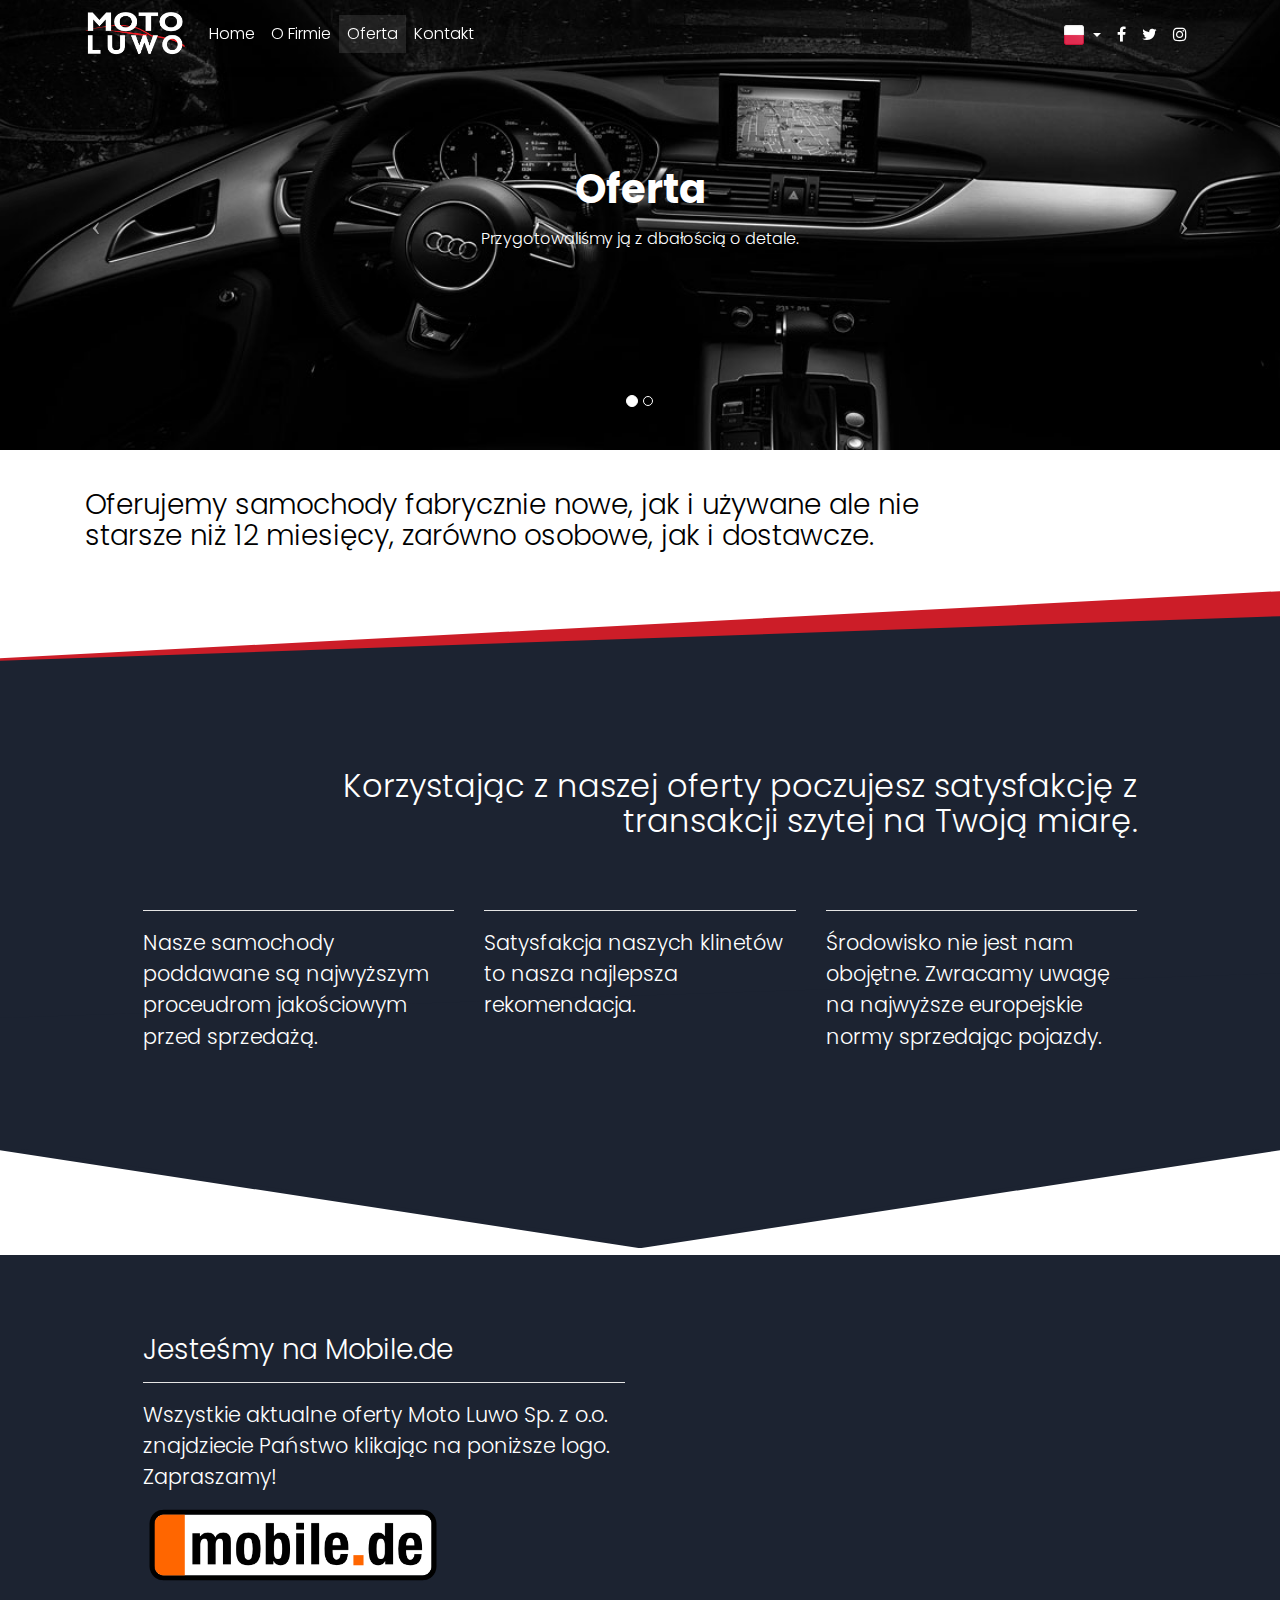
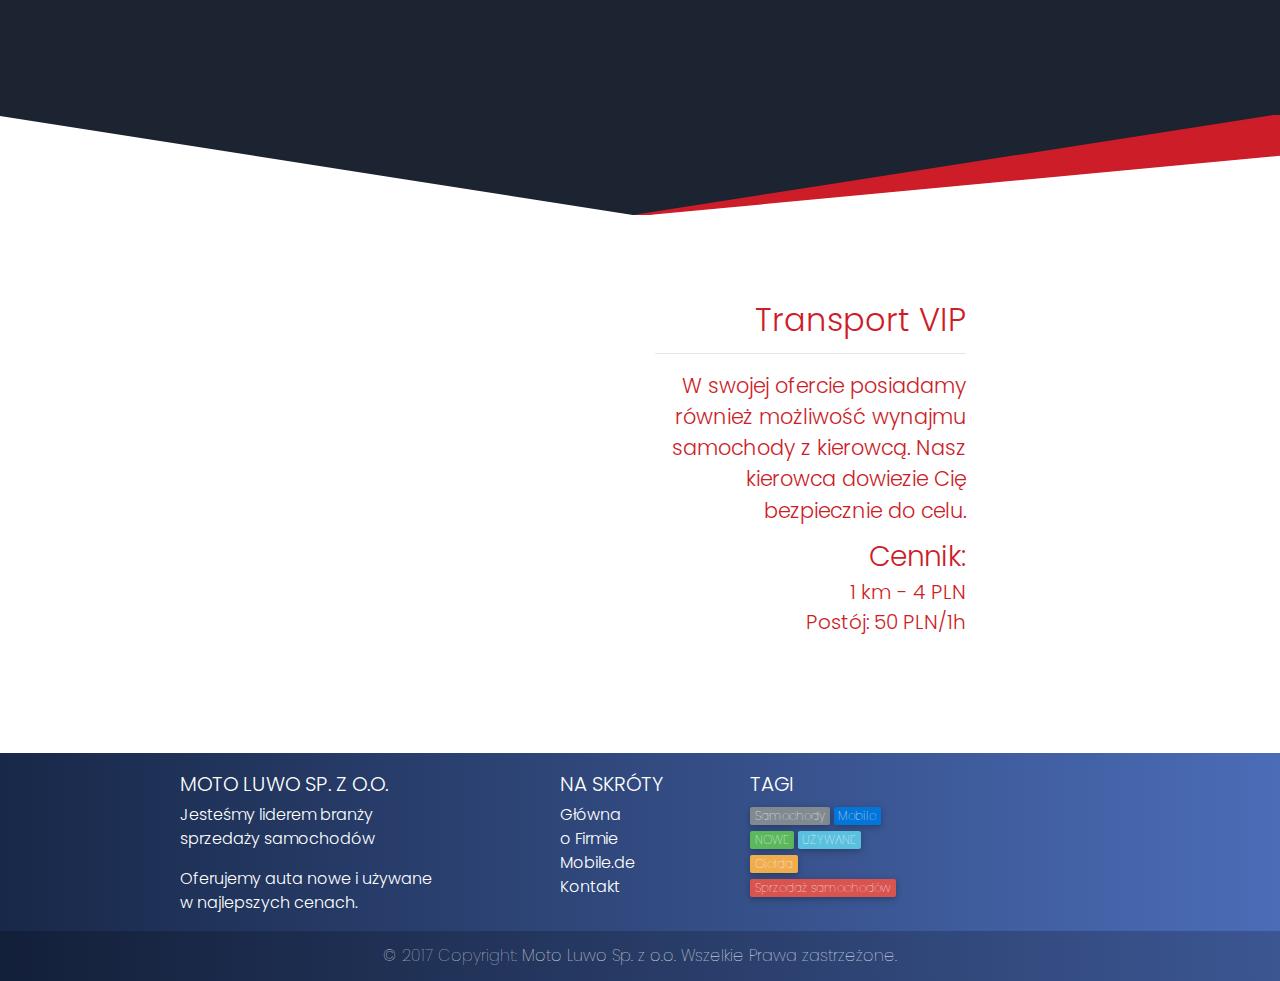
<file: oferta.html>
<!DOCTYPE html>
<html lang="en">

<head>
    <meta charset="utf-8">
    <meta name="viewport" content="width=device-width, initial-scale=1, shrink-to-fit=no">
    <meta http-equiv="x-ua-compatible" content="ie=edge">

    <title>Motoluwo - All about cars</title>
    <!-- Font Awesome -->
    <link rel="stylesheet" href="https://maxcdn.bootstrapcdn.com/font-awesome/4.6.0/css/font-awesome.min.css">
    <!-- Linear Icons -->
    <link rel="stylesheet" href="https://cdn.linearicons.com/free/1.0.0/icon-font.min.css">
    <!-- Bootstrap core CSS -->
    <link href="css/bootstrap.min.css" rel="stylesheet">
    <!-- Material Design Bootstrap -->
    <link href="sass/mdb.css" rel="stylesheet">
</head>

<body>
    <!--Navbar-->
    <nav class="navbar navbar-dark navbar-fixed-top scrolling-navbar">

        <!-- Collapse button-->
        <button class="navbar-toggler hidden-sm-up" type="button" data-toggle="collapse" data-target="#collapseEx">
            <i class="fa fa-bars"></i>
        </button>

        <div class="container">

            <!--Collapse content-->
            <div class="collapse navbar-toggleable-xs" id="collapseEx">
                <!--Navbar Brand-->
                <a class="navbar-brand" href="index.html"><img src="img/logo/moto_luwo_logo_white.png" alt="" width="100px"></a>
                <!--Links-->
                <ul class="nav navbar-nav">
                    <li class="nav-item">
                        <a class="nav-link" href="index.html">Home <span class="sr-only">(current)</span></a>
                    </li>
                    <li class="nav-item">
                        <a class="nav-link" href="firma.html">O Firmie</a>
                    </li>
                    <li class="nav-item active">
                        <a class="nav-link" href="oferta.html">Oferta</a>
                    </li>
                    <li class="nav-item">
                        <a class="nav-link" href="kontakt.html">Kontakt</a>
                    </li>
                </ul>
                <!--Navbar icons-->
                <ul class="nav navbar-nav nav-flex-icons">
                    <!-- Języki -->
                      <li class="nav-item btn-group">
                        <a class="nav-link dropdown-toggle" id="dropdownMenu2" data-toggle="dropdown" aria-haspopup="true" aria-expanded="false"> <img src="img/lang/polish.png" width="20px;" alt=""> </a>
                          <div class="dropdown-menu" aria-labelledby="dropdownMenu2">
                            <ul class="dropdown-item item item-lang">
                              <li class="item-left "><a href=""><img src="img/lang/german.png" alt="" width="20px"> Deutsch</a></li>
                            </ul>
                          </div>
                      </li>
                    <li class="nav-item">
                        <a class="nav-link"><i class="fa fa-facebook"></i></a>
                    </li>
                    <li class="nav-item">
                        <a class="nav-link"><i class="fa fa-twitter"></i></a>
                    </li>
                    <li class="nav-item">
                        <a class="nav-link"><i class="fa fa-instagram"></i></a>
                    </li>

                </ul>
            </div>
            <!--/.Collapse content-->

        </div>

    </nav>
    <!--/.Navbar-->

    <!--Carousel Wrapper-->
    <div id="carousel-example-1" class="carousel slide carousel-fade" data-ride="carousel">
        <!--Indicators-->
        <ol class="carousel-indicators">
            <li data-target="#carousel-example-1" data-slide-to="0" class="active"></li>
            <li data-target="#carousel-example-1" data-slide-to="1"></li>
        </ol>
        <!--/.Indicators-->

        <!--Slides-->
        <div class="carousel-inner" role="listbox">

            <!--First slide-->
            <div class="carousel-item offer active">
                <!--Caption-->
                <div class="flex-center animated fadeInDown">
                    <ul>
                        <li>
                            <h1 class="h1-responsive">Oferta</h1></li>
                        <li>
                            <p>Przygotowaliśmy ją z dbałością o detale.</p>
                        </li>
                    </ul>
                </div>
                <!--Caption-->
            </div>
            <!--/.First slide-->

            <!--Second slide -->
            <div class="carousel-item offer">
                <!--Caption-->
                <div class="flex-center animated fadeInDown">
                    <ul>
                        <li>
                            <h1 class="h1-responsive">Samochody to nasza pasja!</h1>
                        </li>
                        <li>
                            <p>Dlatego oferujemy Państwu usługi na wysokim poziomie.</p>
                        </li>
                    </ul>
                </div>
                <!--Caption-->
            </div>
            <!--/.Second slide -->

        </div>
        <!--/.Slides-->

        <!--Controls-->
        <a class="left carousel-control" href="#carousel-example-1" role="button" data-slide="prev">
            <span class="icon-prev" aria-hidden="true"></span>
            <span class="sr-only">Poprzedni</span>
        </a>
        <a class="right carousel-control" href="#carousel-example-1" role="button" data-slide="next">
            <span class="icon-next" aria-hidden="true"></span>
            <span class="sr-only">Następny</span>
        </a>
        <!--/.Controls-->
    </div>
    <!--/.Carousel Wrapper-->


<div class="test">
  <!-- Top Navigation -->
      <main>
       <div class="container">
           <div class="row">
               <div class="col-md-10">
                   <h3 class="text-sm-left">Oferujemy samochody fabrycznie nowe, jak i używane ale nie starsze niż 12 miesięcy, zarówno osobowe, jak i dostawcze. </h3>
               </div>
           </div>
       </div>
      </main>
      <section class="ss-style-doublediagonal">
            <div class="container">
                <div class="row">
                    <div class="col-md-10 offset-md-2">
                    <h2 class="text-sm-right">Korzystając z naszej oferty poczujesz satysfakcję z transakcji szytej na Twoją miarę.</h2>
                       <p class="text-sm-right"></p>
                    </div>
                </div>
            </div>
            <div class="container icons">
                <div class="row">
                    <div class="col-md-4 text-sm-left wow fadeInUp">
                        <h2><span class="lnr lnr-magnifier"></span></h2>
                        <hr>
                        <p>Nasze samochody poddawane są najwyższym proceudrom jakościowym przed sprzedażą.</p>
                    </div>
                    <div class="col-md-4 text-sm-left wow fadeInUp">
                        <h2><span class="lnr lnr-thumbs-up"></span></h2>
                        <hr>
                        <p>Satysfakcja naszych klinetów to nasza najlepsza rekomendacja.</p>
                    </div>
                    <div class="col-md-4 text-sm-left wow fadeInUp">
                        <h2><span class="lnr lnr-leaf"></span></h2>
                        <hr>
                        <p>Środowisko nie jest nam obojętne. Zwracamy uwagę na najwyższe europejskie normy sprzedając pojazdy.</p>
                    </div>
                </div>
            </div>
      </section>

      <svg id="bigTriangleColor" xmlns="http://www.w3.org/2000/svg" version="1.1" width="100%" height="100" viewBox="0 0 100 102" preserveAspectRatio="none">
        <path d="M0 0 L50 100 L100 0 Z" />
      </svg>

      <section class="color-purple mobile-container">

            <div class="container">
                <div class="row">
                    <div class="col-md-6">
                        <h3 class="text-sm-left"> <span class="lnr lnr-chevron-right"></span> Jesteśmy na Mobile.de</h3>
                        <hr>
                        <p class="text-sm-left"> Wszystkie aktualne oferty Moto Luwo Sp. z o.o. znajdziecie Państwo klikając na poniższe logo. Zapraszamy!</p>
                        <a href="https://home.mobile.de/MOTOLUWOSPZOO#ses" target="_blank"><img src="img/logo/mobilede-logo.png" class="img-fluid " width="300px" alt=""></a>
                    </div>
                    <div class="col-md-6 wow fadeInRight">
                        <img src="img/car_oferta.png" alt="">
                    </div>
                </div>
            </div>


      </section>

      <svg id="bigTriangleShadow" xmlns="http://www.w3.org/2000/svg" version="1.1" width="100%" height="100" viewBox="0 0 100 100" preserveAspectRatio="none">
        <path id="trianglePath3" d="M0 0 L50 100 L100 0 Z" />
        <path id="trianglePath2" d="M50 100 L100 40 L100 0 Z" />
      </svg>

      <section class="color-white vip-container">
          <div class="container">
              <div class="row">
                  <div class="col-md-6">
                      <img src="img/car_oferta_vip.png" class="img-fluid wow fadeInLeft" alt="">

                  </div>
                  <div class="col-md-4 text-sm-right">
                        <h2>Transport VIP</h2>
                        <hr>
                        <p>W swojej ofercie posiadamy również możliwość wynajmu samochody z kierowcą. Nasz kierowca dowiezie Cię bezpiecznie do celu.</p>
                        <h3>Cennik:</h3>
                        <h5>1 km - 4 PLN</h5>
                        <h5>Postój: 50 PLN/1h</h5>
                  </div>
              </div>
          </div>
      </section>


</div><!-- /container -->



    <!--Footer-->
    <footer class="page-footer center-on-small-only">

        <!--Footer Links-->
        <div class="container">
            <div class="row">

                <!--First column-->
                <div class="col-md-3 offset-lg-1 hidden-lg-down">
                    <h5 class="title">Moto Luwo Sp. z o.o.</h5>
                    <p>Jesteśmy liderem branży sprzedaży samochodów</p>
                    <p>Oferujemy auta nowe i używane w najlepszych cenach.</p>
                </div>
                <!--/.First column-->

                <hr class="hidden-md-up">

                <!--Second column-->
                <div class="col-lg-2 col-md-3 offset-lg-1">
                    <h5 class="title">Na skróty</h5>
                    <ul>
                        <li><a href="index.html"><span class="lnr lnr-arrow-right"></span> Główna</a></li>
                        <li><a href="firma.html"><span class="lnr lnr-arrow-right"></span> o Firmie</a></li>
                        <li><a href="oferta.html"><span class="lnr lnr-arrow-right"></span> Mobile.de</a></li>
                        <li><a href="kontakt.html"><span class="lnr lnr-arrow-right"></span> Kontakt</a></li>
                    </ul>
                </div>
                <!--/.Second column-->

                <hr class="hidden-md-up">

                <!--Third column-->
                <div class="col-lg-2 col-md-3">
                    <h5 class="title">TAGI</h5>
                    <span class="tag tag-default">Samochody</span>
                    <span class="tag tag-primary">Mobile</span>
                    <span class="tag tag-success">NOWE</span>
                    <span class="tag tag-info">UŻYWANE</span>
                    <span class="tag tag-warning">Giełda</span>
                    <span class="tag tag-danger">Sprzedaż samochodów</span>
                </div>

                <!--/.Third column-->

                <hr class="hidden-md-up">

                <!--Fourth column-->
                <div class="col-lg-3 col-md-3 kursy">
                    <ul>
                        <li><script type="text/javascript">
                    var _foxtrade_param = "USD.NBP-EUR.NBP-GBP.NBP-CHF.NBP"
                    </script>
                    <script src="http://www.foxtrade.eu/widgets/knbp/foxtrade_knbp.js"></script>
                        </li>

                    </ul>
                </div>
                <!--/.Fourth column-->

            </div>
        </div>
        <!--/.Footer Links-->

        <!--Copyright-->
        <div class="footer-copyright">
            <div class="container-fluid">
                © 2017 Copyright: <a href="http://www.MDBootstrap.com"> Moto Luwo Sp. z o.o. Wszelkie Prawa zastrzeżone.</a>
            </div>
        </div>
        <!--/.Copyright-->

    </footer>
    <!--/.Footer-->


    <!-- SCRIPTS -->

    <!-- JQuery -->
    <script type="text/javascript" src="js/jquery-2.2.3.min.js"></script>

    <!-- Bootstrap tooltips -->
    <script type="text/javascript" src="js/tether.min.js"></script>

    <!-- Bootstrap core JavaScript -->
    <script type="text/javascript" src="js/bootstrap.min.js"></script>

    <!-- MDB core JavaScript -->
    <script type="text/javascript" src="js/mdb.min.js"></script>

    <!--Google Maps-->
    <script src="http://maps.google.com/maps/api/js"></script>

    <!-- Magme Scripts -->

    <script src="js/magme.js"></script>

    <script>


    </script>

    <!-- Animations init-->
    <script>
        new WOW().init();
    </script>


</body>

</html>
</file>
